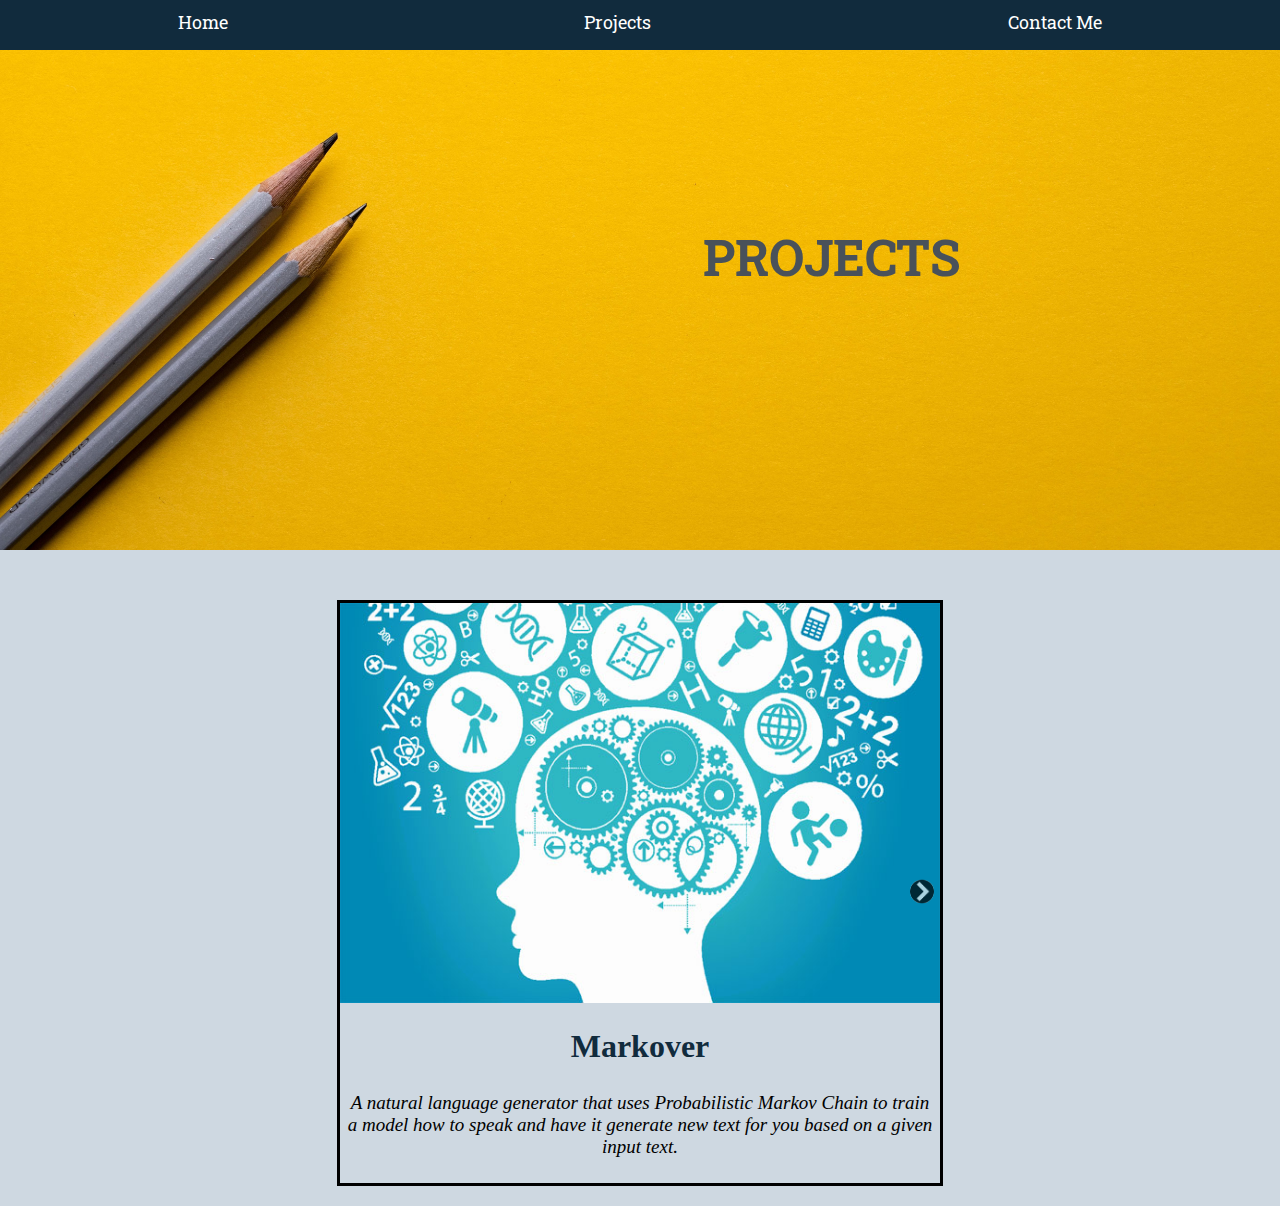
<file: projects.html>
<!DOCTYPE html>
<html>
	<head>
		<link rel="stylesheet" type="text/css" href="assets/css/home_style.css">
		<meta name="viewport" content="width=device-width, initial-scale=1.0">
		<meta charset="utf-8">
		<link href="https://fonts.googleapis.com/css?family=Roboto|Roboto+Slab&display=swap" rel="stylesheet">
	</head>
	<body>

	<header>
		<a class="nav-element" href="index.html">Home</a>
		<a class="nav-element" href="projects.html">Projects</a>
		<a class="nav-element" href="contact-me.html">Contact Me</a>
	</header>

	<div class="project-banner">
		<h1 class="project-label"> PROJECTS </h1>
	</div>
		<div id="carousel">
			<div id="carousel-controls">
				<button id="button-previous" class="hidden">
					<img class="arrow-image" src="assets/images/left_arrow.jpg" alt="Previous">
				</button>
				<button id="button-next">
					<img class="arrow-image" src="assets/images/right_arrow.jpg" alt="Next">
				</button>
			</div>

			<div id="carousel-image-row">

				<div class="carousel-image">
					<a href="https://github.com/Pedram26/markover" target="_blank"><img class="image1" src="assets/images/nlp2.jpg"></a>
					<a class="project-title" href="https://github.com/Pedram26/markover" target="_blank"><h1> Markover </h1> </a>
					<div class="project-desc">
						A natural language generator that uses Probabilistic Markov Chain to train a model how to speak and have
						it generate new text for you based on a given input text.
					</div>
				</div>
				<div class="carousel-image">
					<a href="https://github.com/Pedram26/wasteZero" target="_blank"><img class="image2" src="assets/images/waste.png"></a>
					<a class="project-title" href="https://github.com/Pedram26/wasteZero" target="_blank"><h1> WasteZero </h1> </a>
					<div class="project-desc">
						Uses Deep Learning to detect wastes and classify them into their corresponding trash categories (Compost,
						Recycle, or Landfill)
					</div>
				</div>
				<div class="carousel-image">
					<a href="https://github.com/Pedram26/Humans-vs-Aliens" target="_blank"><img class="image3" src="assets/images/alien2.jpeg"></a>
					<a class="project-title" href="https://github.com/Pedram26/Humans-vs-Aliens" target="_blank"><h1> Humans vs Aliens </h1> </a>
					<div class="project-desc">
						A Tower Defense Game between Humans and Aliens built with PyGame. Kill as many aliens as you can to upgrade and discover new humans.
					</div>
				</div>

			</div>

		</div>

	<script src="assets/js/script.js"></script>
	</body>
</html>
</file>
<file: assets/css/home_style.css>
body {
    margin: 0;
    padding: 0;
    background-color: #ced8e1;
}

header {
    width: 100%;
    height: 50px;
    background: #112b3d;
    position: fixed;
    display: flex;
    flex-direction: row;
    justify-content: space-around;
    z-index: 1;
}

.nav-element {
    padding: 10px;
    color: white;
    font-size: 18px;
    cursor: pointer;
    text-decoration: none;
    font-family: 'Roboto Slab', serif;
}

.nav-element:hover {
    color: #2cc7a0;
}

.image-banner{
    background-image: url('../images/banner.jpg');
    background-size: cover;
    width: 100%;
    height: 550px;
}

.content{
    width: 700px;
    margin-right: auto;
    margin-left: auto;
    text-align: center;
    margin-bottom: 50px;
}

.content p {
    font-family: 'Roboto', sans-serif;
    font-size: 19px;
    text-align: left;
}

.content h1 {
    font-family: 'Roboto Slab', serif;
}

#profile_pic {
    width: 250px;
    position: absolute;
    top: 100px;
    right: 50px;
    z-index: 0;
    border-radius: 50%;
    overflow: hidden;
    border: 1px solid #2cc7a0;
}

#profile_pic:hover {
    border: 2px solid #2cc7a0;
}

.name {
    position: absolute;
    font-size: 50px;
    color: white;
    /*color: #49515a;*/
    /*color: #ced8e1;*/
    top: 190px;
    right: 320px;
    font-family: 'Roboto Slab', serif;
}

#title {
    position: absolute;
    font-size: 25px;
    /*color: #2cc7a0;*/
    color: white;
    top: 280px;
    right: 320px;
    font-family: 'Roboto Slab', serif;
}

.resume {
    height: 100px;
}


.project-banner {
    background-image: url('../images/project_banner.jpg');
    background-size: cover;
    width: 100%;
    height: 550px;
    /*padding-bottom: 10px;*/
    margin-bottom: 50px;
}

.project-label {
    position: absolute;
    font-size: 50px;
    /*color: white;*/
    color: #49515a;
    /*color: #ced8e1;*/
    /*color: #2cc7a0;*/
    top: 190px;
    right: 320px;
    font-family: 'Roboto Slab', serif;
}

.carousel-image {
    width: 600px;
    height: 400px;
    /*z-index: 1;*/
}


#carousel {
    width: 600px;
    height: 580px;
    position: relative;
    border: 3px solid black;
    overflow: hidden;
    margin-right: auto;
    margin-left: auto;
    text-align: center;
    margin-bottom: 20px;
}

#carousel-image-row {
    display: flex;
    flex-direction: row;

    position: absolute;
    left: 0;

    transition: 0.5s left;

}

.image1 {
    height: 100%;
    width: 600px;
}

.image2 {
    height: 100%;
    width: 400px;
}

.image3 {
    height: 100%;
    width: 600px;
}


.hidden {
    visibility: hidden;
}


#carousel-controls {
    position: absolute;
    top: 50%;
    transform: translateY(-50%);

    width: 100%;
    display: flex;
    justify-content: space-between;

    z-index: 1;
    border: none;
    background-color: transparent;

    opacity: 0.7;
}

#carousel-controls:hover {
    opacity: 1;

}

#button-next,
#button-previous {
    background: none;
    border: none;
    cursor: pointer;
    outline: none;
}

.arrow-image {
    width: 24px;
    height: 24px;
    border: none;
    background: none;
    border-radius: 50%;
    overflow: hidden;
}

.project-title {
    /*color: #2cc7a0;*/
    color: #112b3d;
    text-decoration: none;
}

.project-title:hover {
    color: #2cc7a0;
}

.project-desc {
    font-size: 19px;
    font-style: italic;
    padding: 5px;
}




.contact-banner {
    background-image: url('../images/banner3.jpg');
    background-size: cover;
    width: 100%;
    height: 200px;
    position: relative;
}

.contact-label {
    position: absolute;
    top: 50%;
    left: 50%;
    transform: translate(-50%, -50%);
    font-size: 50px;
    color: black;
    /*color: white;*/
    /*color: #49515a;*/
    /*color: #ced8e1;*/
    /*color: #2cc7a0;*/
    /*top: 190px;*/
    /*right: 320px;*/
    font-family: 'Roboto Slab', serif;
}

input[type=text], select {
    width: 100%;
    padding: 12px 20px;
    margin: 8px 0;
    display: inline-block;
    border: 1px solid #ccc;
    border-radius: 4px;
    box-sizing: border-box;
}

input[type=submit] {
    width: 100%;
    background-color: #4CAF50;
    /*background: #2cc7a0;*/
    color: white;
    padding: 14px 20px;
    margin: 8px 0;
    border: none;
    border-radius: 4px;
    cursor: pointer;
}

.message-input {
    width: 100%;
    height: 200px;
    padding: 12px 20px;
    margin: 8px 0;
    display: inline-block;
    border: 1px solid #ccc;
    border-radius: 4px;
    /*box-sizing: border-box;*/
}

input[type=submit]:hover {
    /*background-color: #45a049;*/
    background-color: #2cc7a0;
}

.contact-form {
    border-radius: 5px;
    background-color: #f2f2f2;
    padding: 20px;
    /*margin-top: 20px;*/
}

.contacts {
    margin-top: 20px;
    margin-bottom: 20px;
    display: flex;
    flex-direction: row;
    /*justify-content: space-between;*/
    justify-content: space-around;
}

.contacts img {
    border-radius: 50%;
    overflow: hidden;
    width: 80px;
    height: 80px;
    background: transparent;
    opacity: 0.6;
}

.contacts img:hover {
    cursor: pointer;
    opacity: 1;
}



/*.nav-element a {*/
    /*color: white;*/
    /*font-size: 18px;*/
    /*text-decoration: none;*/
    /*cursor: pointer;*/
    /*font-family: 'Roboto Slab', serif;*/
/*}*/



/*nav ul {*/
    /*list-style-type: none;*/
    /*padding-inline-start: 0;*/
    /*margin-block-start: 0;*/
    /*margin-block-end: 0;*/

/*}*/

/*nav {*/
    /*display: inline-block;*/
    /*float: right;*/
/*}*/

/*nav li {*/
    /*display: inline-block;*/
    /*margin-left: 50px;*/
    /*padding-right: 0px;*/
    /*line-height: 27px;*/
/*}*/

/*nav a {*/
    /*color: white;*/
    /*font-size: 18px;*/
    /*text-decoration: none;*/
    /*cursor: pointer;*/
    /*font-family: 'Roboto Slab', serif;*/
/*}*/

/*nav a:visited {*/
    /*color: white;*/
    /*font-size: 18px;*/
    /*text-decoration: none;*/
    /*cursor: pointer;*/
/*}*/

/*nav a:hover {*/
    /*color: #2cc7a0;*/
/*}*/





/*.body-image {*/
    /*display: flex;*/
    /*flex-direction: column;*/
    /*font-family: 'Roboto Slab', serif;*/
    /*width: 100%;*/
/*}*/

/*.body-image img {*/
    /*width: 100%;*/
    /*opacity: 1.0;*/
    /*margin-bottom: 20px;*/
    /*border:5px solid black;*/
/*}*/

/*.body-image img:hover {*/
    /*opacity: 0.8;*/
/*}*/
</file>
